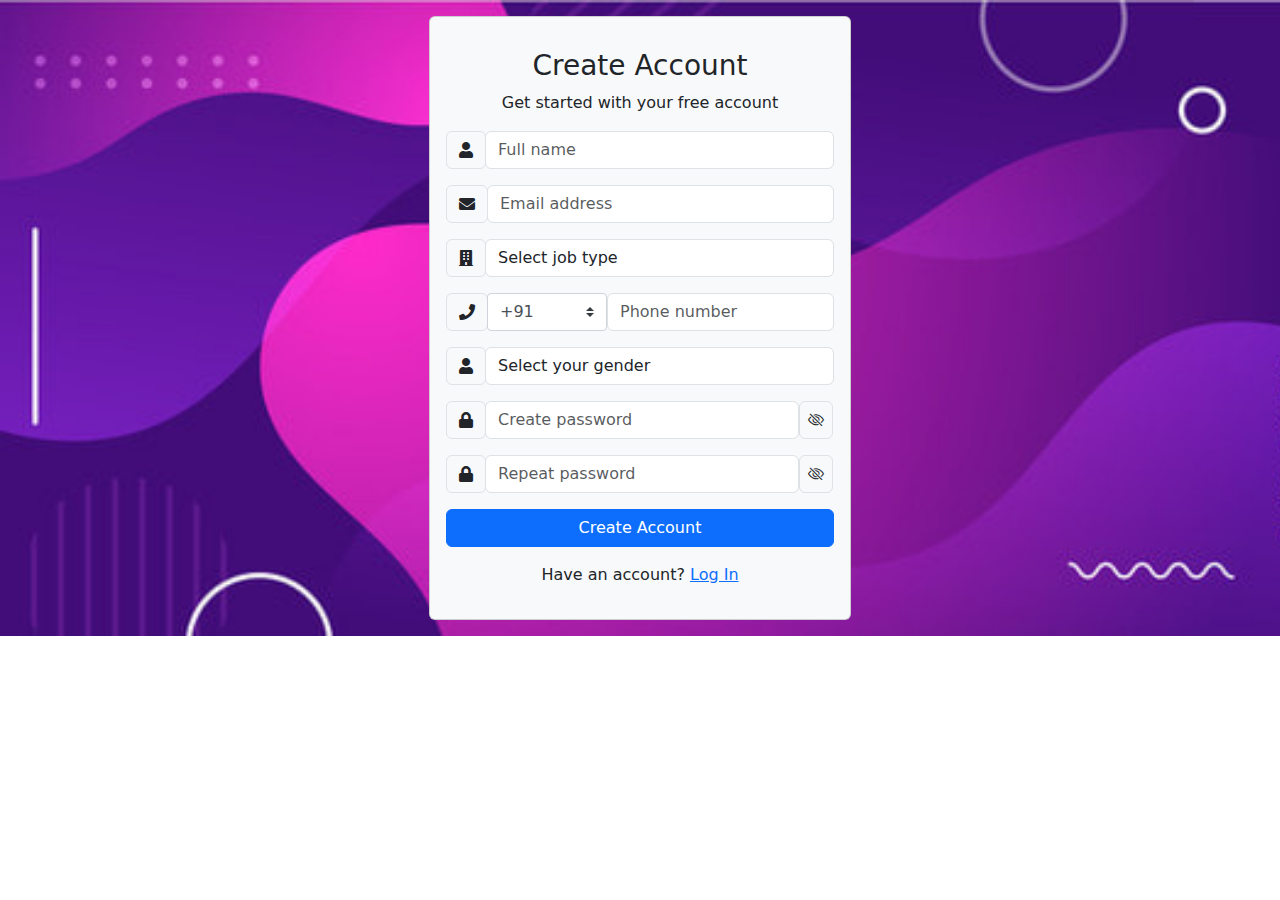
<file: index.html>
<!DOCTYPE html>
<html lang="en">
<head>
    <meta charset="UTF-8">
    <meta name="viewport" content="width=device-width, initial-scale=1.0">
    <title>Form Submission</title>
    <link rel="stylesheet" href="./Assets/stylesheetsAndScript/style.css">
    <link href="//maxcdn.bootstrapcdn.com/bootstrap/4.0.0/css/bootstrap.min.css" rel="stylesheet" id="bootstrap-css">
    <script src="//maxcdn.bootstrapcdn.com/bootstrap/4.0.0/js/bootstrap.min.js"></script>
    <script src="//cdnjs.cloudflare.com/ajax/libs/jquery/3.2.1/jquery.min.js"></script>
    <link rel="stylesheet" href="https://use.fontawesome.com/releases/v5.0.8/css/all.css">
    <link href="https://cdn.jsdelivr.net/npm/bootstrap@5.3.3/dist/css/bootstrap.min.css" rel="stylesheet" integrity="sha384-QWTKZyjpPEjISv5WaRU9OFeRpok6YctnYmDr5pNlyT2bRjXh0JMhjY6hW+ALEwIH" crossorigin="anonymous">
    <link rel="stylesheet" href="https://cdn.jsdelivr.net/npm/bootstrap-icons@1.3.0/font/bootstrap-icons.css">
</head>
<body>
  
    <div class="card bg-light main">
        <article class="card-body mx-auto" style=" max-width: 420px ; min-width: 420px;">
            <h3 class="card-title mt-3 text-center">Create Account</h3>
            <p class="text-center">Get started with your free account</p>
            <form id="myForm">
            <div class="form-group input-group flex-column">
                <div class="d-flex">
                    <div class="input-group-prepend">
                        <span class="input-group-text"> <i class="fa fa-user"></i> </span>
                     </div>
                    <input name="Full Name" class="form-control" placeholder="Full name" type="text" id="fullName" onkeyup="checkValidation(event,'fullName')">
                </div>
                <span id="userNameError" class="text-danger fontSize"></span>
            </div>

            <div class="form-group input-group flex-column">
                <div class="d-flex">
                    <div class="input-group-prepend">
                        <span class="input-group-text"> <i class="fa fa-envelope"></i> </span>
                     </div>
                    <input name="Email Id" class="form-control" placeholder="Email address" type="text" id="emailId" onkeyup="checkValidation(event,'email')">
                </div>
                <span id="userEmailError" class="text-danger fontSize"></span>
            </div>

            <div class="form-group input-group flex-column">
                <div class="d-flex">
                    <div class="input-group-prepend">
                        <span class="input-group-text"> <i class="fa fa-building"></i> </span>
                    </div>
                    <select class="form-control" id="jobProfile" name="Job Profile" onclick="removeError(event,'userOccupationError')">
                        <option selected value=""> Select job type</option>
                        <option>Manager</option>
                        <option>Designer</option>
                        <option>Developer</option>
                        <option>HR</option>
                    </select>
                </div>
                <span id="userOccupationError" class="text-danger fontSize"></span>
            </div>

            <div class="form-group input-group flex-column">
                <div class="d-flex">
                    <div class="input-group-prepend">
                        <span class="input-group-text"> <i class="fa fa-phone"></i> </span>
                    </div>
                    <select class="custom-select" style="max-width: 120px;">
                        <option selected="">+91</option>
                        <option value="1">+44</option>
                        <option value="2">+43</option>
                        <option value="3">+32</option>
                        <option value="4">+55</option>
                    </select>
                    <input name="Phone No" class="form-control" placeholder="Phone number" type="text" id="phoneNo" onkeydown="checkValidation(event,'phoneNo')" maxlength="10">
                </div>
                <span id="userPhoneNoError" class="text-danger fontSize"></span>
            </div>

            <div class="form-group input-group flex-column">
                <div class="d-flex">
                    <div class="input-group-prepend">
                        <span class="input-group-text"> <i class="fa fa-user"></i> </span>
                     </div>
                     <select class="form-control" id="gender" name="Gender" onclick="removeError(event,'userGenderError')">
                        <option selected value=""> Select your gender</option>
                        <option>Male</option>
                        <option>Female</option>
                        <option>Other</option>
                    </select>
                </div>
                <span id="userGenderError" class="text-danger fontSize"></span>
            </div>

            <div class="form-group input-group flex-column">
                <div class="d-flex">
                    <div class="input-group-prepend">
                        <span class="input-group-text"> <i class="fa fa-lock"></i> </span>
                    </div>
                    <input class="form-control" placeholder="Create password" type="password" name="password" onkeyup="checkValidation(event,'password')" id="userPassword">
                    <div class="input-group-prepend px-1 passwordIcon input-group-text" id="passwordIcon" onclick="displayPassword(event,'userPassword')" >
                        <i class="bi bi-eye-slash text-dark" id="togglePassword"></i>
                    </div>
                </div>
                <span id="userPasswordError" class="text-danger fontSize"></span>
            </div>
            <div class="form-group input-group flex-column">
                <div class="d-flex">
                    <div class="input-group-prepend">
                        <span class="input-group-text"> <i class="fa fa-lock"></i> </span>
                    </div>
                    <input class="form-control" placeholder="Repeat password" type="password" name="confirmPassword" id="confirmPassword" onkeyup="checkValidation(event,'confirmPassword')">
                    <div class="input-group-prepend px-1 passwordIcon input-group-text" onclick="displayPassword(event,'confirmPassword')">
                        <i class="bi bi-eye-slash text-dark" id="togglePassword"></i>
                    </div>
                </div>
                <span id="confirmUserPasswordError" class="text-danger fontSize"></span>
            </div>                                      
            <div class="form-group">
                <button type="submit" class="btn btn-primary btn-block" id="submitBtn"> Create Account</button>
            </div>    
            <p class="text-center">Have an account? <a href="login.html">Log In</a></p>                                                                 
        </form>
        </article>
    </div>


    <div class="spinnerContainer" id="spin">
            <div class="spinner-border text-primary chakri" role="status">
                <span class="visually-hidden">Loading...</span>
            </div>
    </div>

    <script src="./Assets/stylesheetsAndScript/script.js"></script>
</body>
</html>
</file>
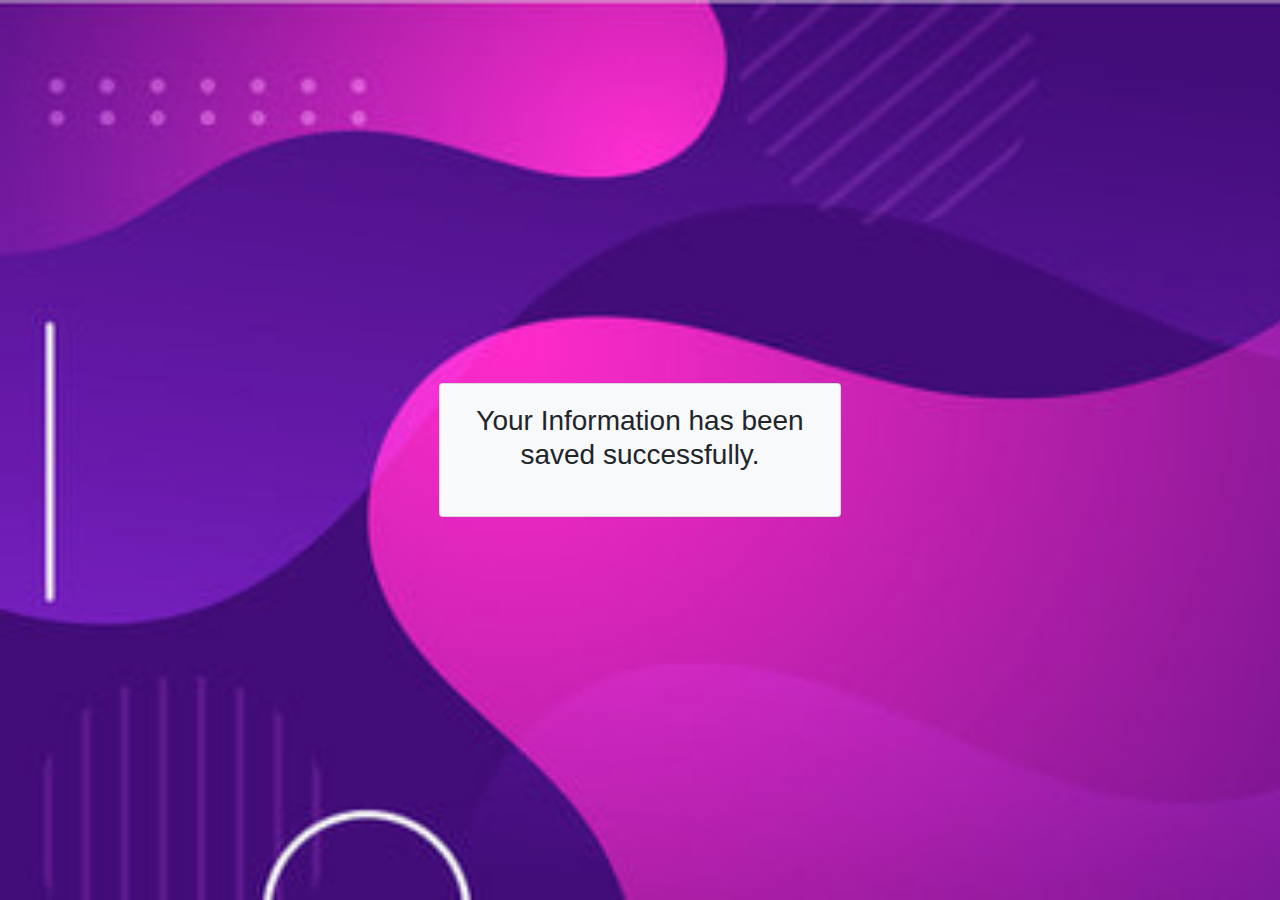
<file: display.html>
<!DOCTYPE html>
<html lang="en">
<head>
    <meta charset="UTF-8">
    <meta name="viewport" content="width=device-width, initial-scale=1.0">
    <title>Submitted Information</title>
    <link rel="stylesheet" href="./Assets/stylesheetsAndScript/display.css">
    <link href="//maxcdn.bootstrapcdn.com/bootstrap/4.0.0/css/bootstrap.min.css" rel="stylesheet" id="bootstrap-css">

</head>
<body>

    <div class="card bg-light">
        <article class="card-body mx-auto" style="max-width: 400px;">
            <h3 style="text-align: center;" class="mb-4">Your Information has been saved successfully.</h3>
            <div id="displayInfo"></div>
        </article>
    </div>

    

    <script src="./Assets/stylesheetsAndScript/display.js"></script>
</body>
</html>
</file>
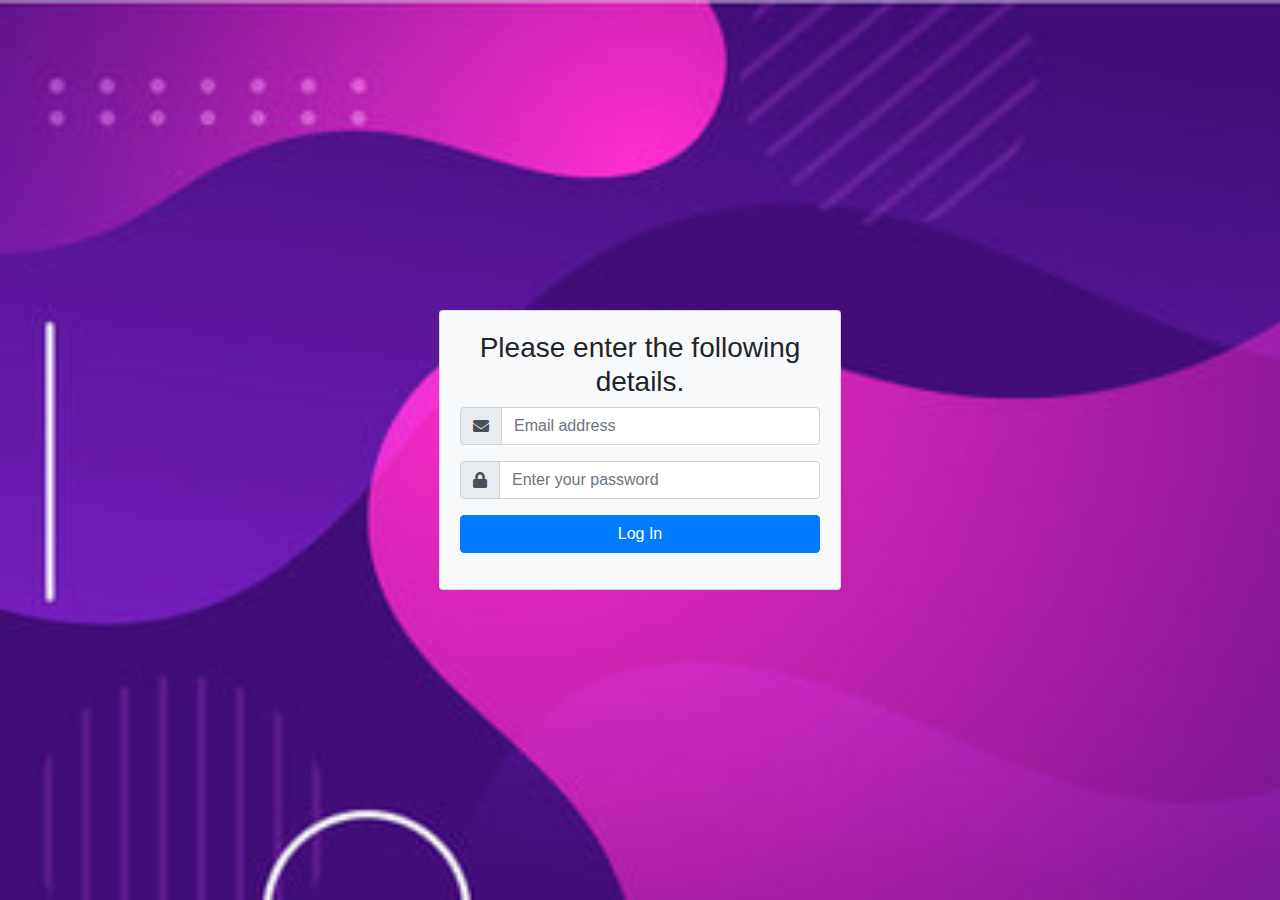
<file: login.html>
<!DOCTYPE html>
<html lang="en">
<head>
    <meta charset="UTF-8">
    <meta name="viewport" content="width=device-width, initial-scale=1.0">
    <title>Login Form</title>
    <link rel="stylesheet" href="https://use.fontawesome.com/releases/v5.0.8/css/all.css">
    <link href="//maxcdn.bootstrapcdn.com/bootstrap/4.0.0/css/bootstrap.min.css" rel="stylesheet" id="bootstrap-css">
    <script src="//maxcdn.bootstrapcdn.com/bootstrap/4.0.0/js/bootstrap.min.js"></script>
    <script src="//cdnjs.cloudflare.com/ajax/libs/jquery/3.2.1/jquery.min.js"></script>
    <link rel="stylesheet" href="./Assets/stylesheetsAndScript/login.css">
</head>
<body>
    <div class="card bg-light">
        <article class="card-body mx-auto" style="max-width: 400px;">
            <h3>Please enter the following details.</h3>
    <form id="myForm">
        <div class="form-group input-group">
            <div class="input-group-prepend">
                <span class="input-group-text"> <i class="fa fa-envelope"></i> </span>
             </div>
            <input name="emailId" class="form-control" placeholder="Email address" type="email" id="emailId">
        </div>
        
        <div class="form-group input-group">
            <div class="input-group-prepend">
                <span class="input-group-text"> <i class="fa fa-lock"></i> </span>
            </div>
            <input class="form-control" placeholder="Enter your password" type="password">
        </div>                                     
        <div class="form-group">
            <button type="submit" class="btn btn-primary btn-block"> Log In  </button>
        </div>    
                                                                       
    </form>
        </article>

        
    </div>
    
</body>
</html>
</file>
<file: Assets/stylesheetsAndScript/style.css>
body{
    display: flex;
    align-items: center;
    justify-content: center;
    height: 100%;
    width: 100%;
    background-image: url(../images/bg.jpg);
    background-repeat: no-repeat;
    background-size: cover;
}

.main{
    margin-top: 1rem;
    margin-bottom: 1rem;
    height: 100%;
}

.divider-text {
    position: relative;
    text-align: center;
    margin-top: 15px;
    margin-bottom: 15px;
}
.divider-text span {
    padding: 7px;
    font-size: 12px;
    position: relative;   
    z-index: 2;
}
.divider-text:after {
    content: "";
    position: absolute;
    width: 100%;
    border-bottom: 1px solid #ddd;
    top: 55%;
    left: 0;
    z-index: 1;
}

#login{
    border: none;
    background: transparent;
    cursor: pointer;
}

.fontSize{
    font-size: 14px !important;
    padding-left: 42px;
}

.spinnerContainer{
    position: fixed;
    width: 100%;
    top: 0;
    left: 0;
    width: 100%;
    height: 100%;
    background-color: rgba(255,255,255,0.8);
    display: none;
    z-index: 1000;
}

.chakri{
    position: absolute;
    top: 50%;
    right: 48%;
}

#togglePassword{
    display: flex;
    align-items: center;
    padding: 0 4px !important ;
}

.passwordIcon{
    cursor: pointer;
    margin-right: 1px !important;
}
</file>
<file: Assets/stylesheetsAndScript/display.css>
body{
    height: 100vh;
    width: 100vw;
    display: flex;
    align-items: center;
    justify-content: center;
    flex-direction: column;
    background-image: url(../images/bg.jpg);
    background-repeat: no-repeat;
    background-size: cover;
}

p{
    font-size: 18px;
    font-weight: 500;
}
</file>
<file: Assets/stylesheetsAndScript/login.css>
body{
    height: 100vh;
    width: 100vw;
    display: flex;
    align-items: center;
    justify-content: center;
    background-image: url(../images/bg.jpg);
    background-repeat: no-repeat;
    background-size: cover;
}

h3{
    text-align: center;
}
</file>
